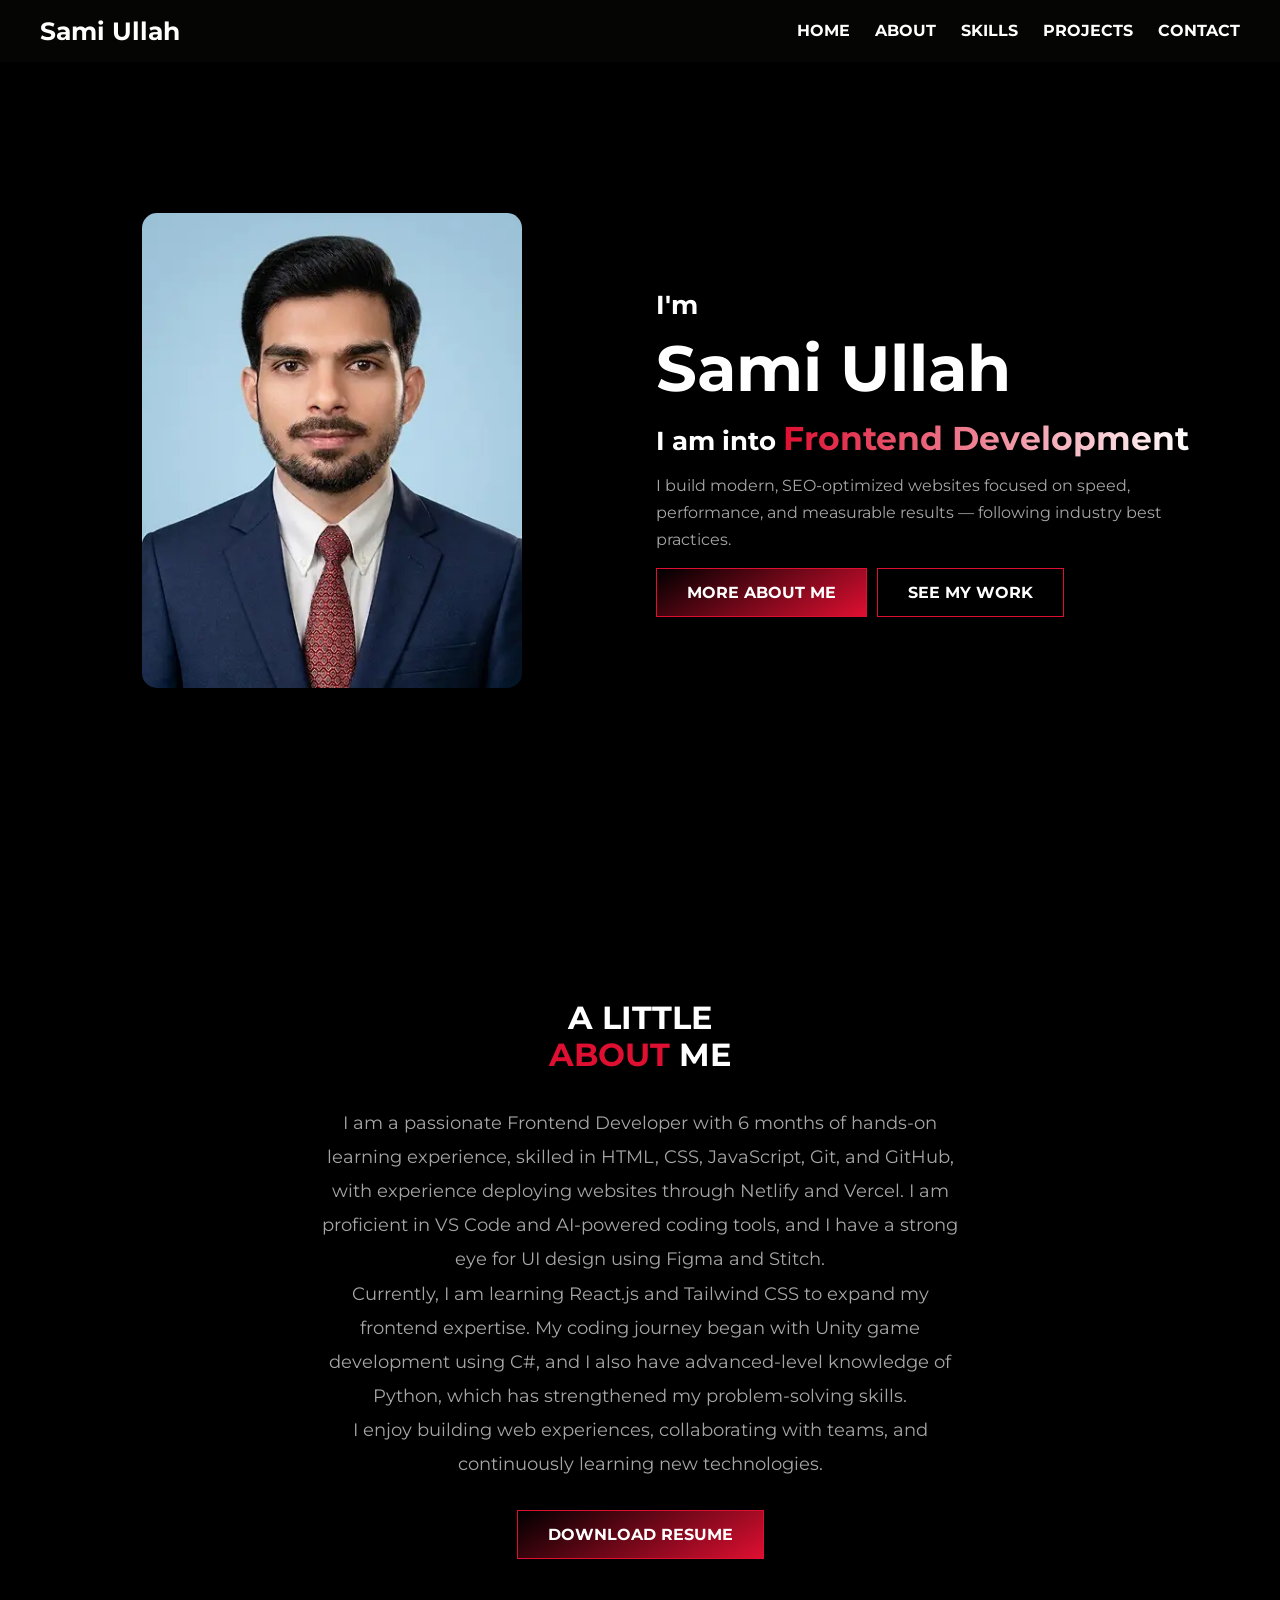
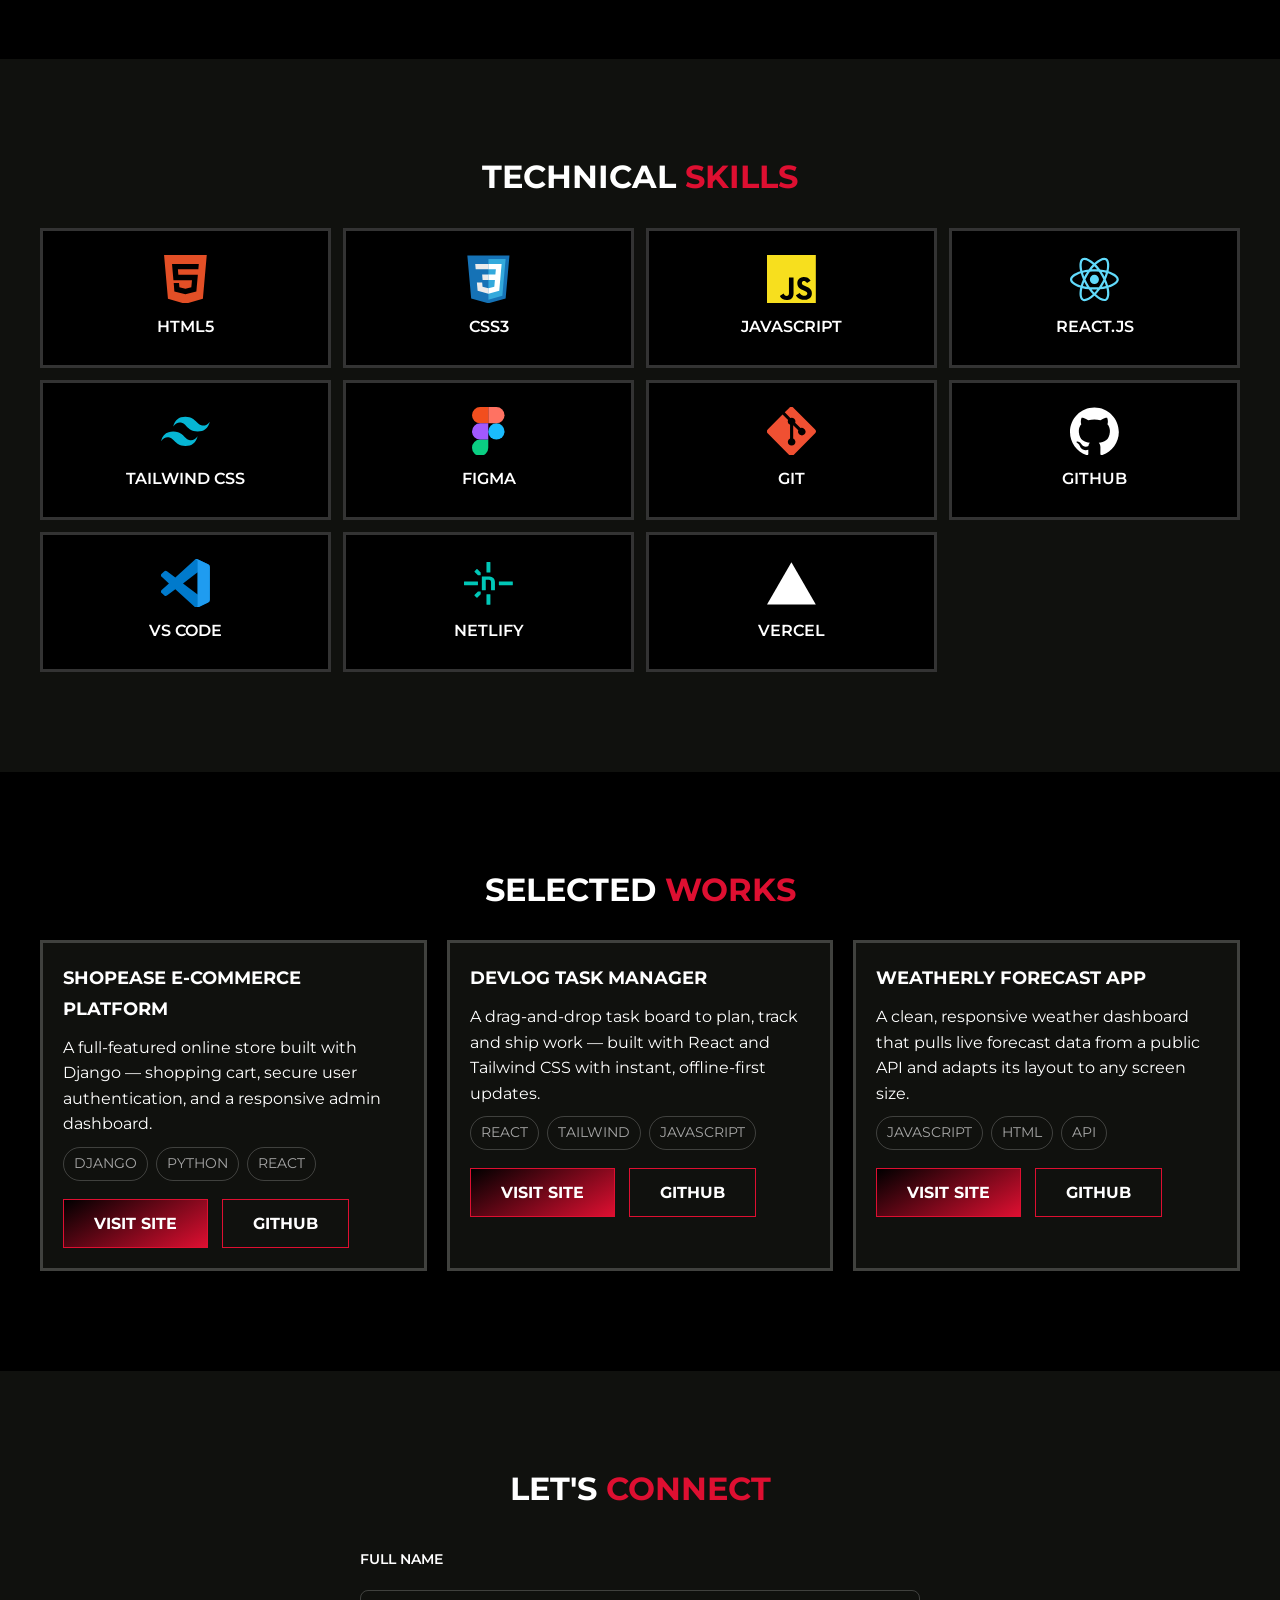
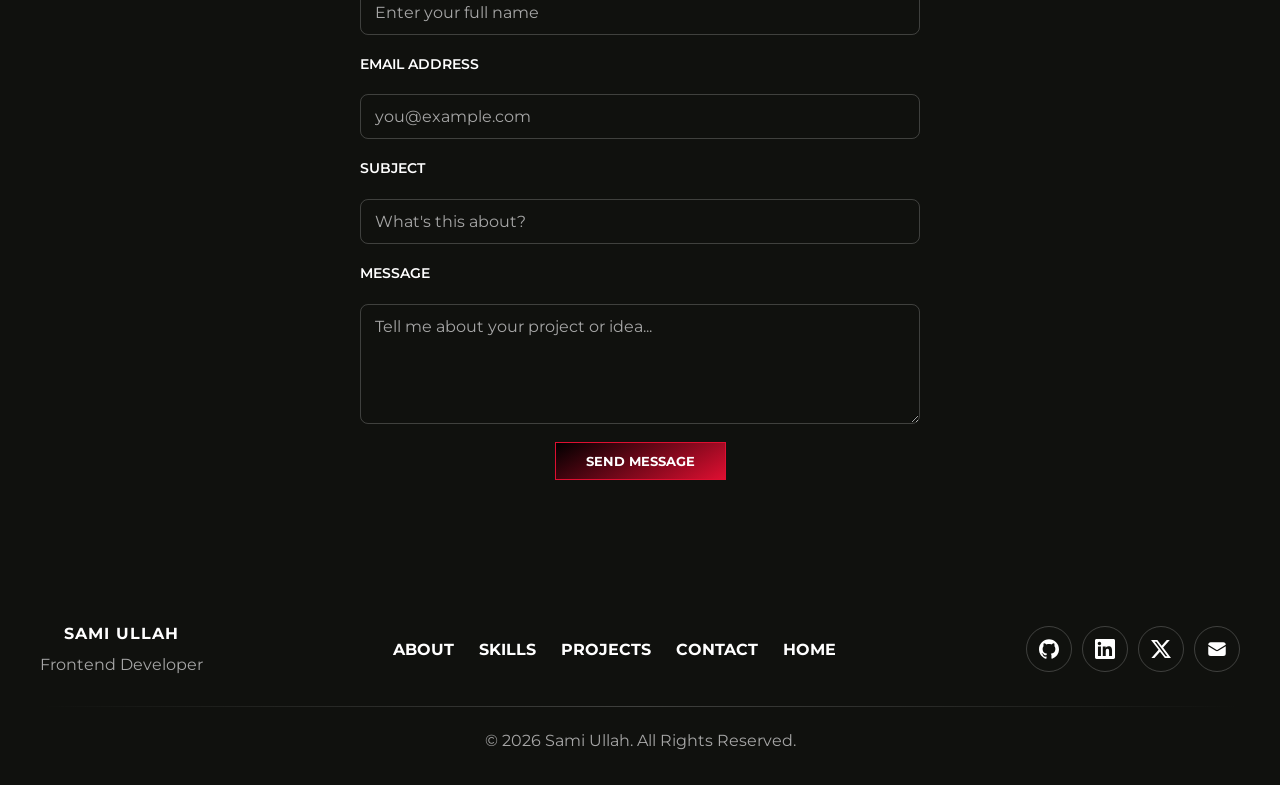
<file: public/index.html>
<!DOCTYPE html>
<html lang="en">
<head>
    <meta charset="UTF-8">
    <meta name="viewport" content="width=device-width, initial-scale=1.0, viewport-fit=cover">
    <title>Sami Ullah | Frontend Developer Portfolio</title>
    <meta name="description" content="I build modern, SEO-optimized websites focused on speed, performance, and measurable results — following industry best practices.">
    <meta name="author" content="Sami Ullah">
    <meta name="keywords" content="Sami Ullah, Sami Ullah frontend developer, frontend developer portfolio, HTML, CSS, JavaScript, React, Tailwind CSS, portfolio">
    <meta name="robots" content="index, follow, max-image-preview:large">
    <meta name="theme-color" content="#000000">
    <meta name="color-scheme" content="dark">

    <link rel="icon" type="image/x-icon" href="favicon.ico">
    <link rel="canonical" href="https://samiullah.netlify.app/">
    <link rel="sitemap" type="application/xml" href="sitemap.xml">
    <link rel="stylesheet" href="assets/css/styles.css">

    <!-- open-graph code -->
    <meta property="og:url" content="https://samiullah.netlify.app/">
    <meta property="og:type" content="website">
    <meta property="og:title" content="Sami Ullah | Frontend Developer">
    <meta property="og:description" content="Frontend Developer specializing in modern, responsive, high-performance websites using React, Tailwind CSS & JavaScript — built to deliver real results for clients.">
    <meta property="og:site_name" content="Sami Ullah">
    <meta property="og:locale" content="en_US">
    <meta property="og:image" content="https://samiullah.netlify.app/assets/images/og-banner.webp">
    <meta property="og:image:secure_url" content="https://samiullah.netlify.app/assets/images/og-banner.webp">
    <meta property="og:image:type" content="image/webp">
    <meta property="og:image:width" content="1200">
    <meta property="og:image:height" content="670">
    <meta property="og:image:alt" content="Sami Ullah - Frontend Developer">

    <!-- open graph code for twitter/x -->
    <meta name="twitter:card" content="summary_large_image">
    <meta name="twitter:site" content="@samiwebdev">
    <meta name="twitter:creator" content="@samiwebdev">
    <meta name="twitter:title" content="Sami Ullah | Frontend Developer">
    <meta name="twitter:description" content="Frontend Developer specializing in modern, responsive, high-performance websites using React, Tailwind CSS & JavaScript — built to deliver real results for clients.">
    <meta name="twitter:image" content="https://samiullah.netlify.app/assets/images/og-banner.webp">
    <meta name="twitter:image:alt" content="Sami Ullah - Frontend Developer">

    <!-- google tag for google analytics -->
    <script async src="https://www.googletagmanager.com/gtag/js?id=G-2EMG49H4B8"></script>
    <script>
      window.dataLayer = window.dataLayer || [];
      function gtag(){dataLayer.push(arguments);}
      gtag('js', new Date());
      gtag('config', 'G-2EMG49H4B8');
    </script>

    <!-- feat(SEO), add Person and WebSite schema markup -->
    <script type="application/ld+json">
    {
        "@context": "https://schema.org",
        "@graph": [
            {
                "@type": "Person",
                "@id": "https://samiullah.netlify.app/#developer",
                "name": "Sami Ullah",
                "url": "https://samiullah.netlify.app/",
                "jobTitle": "Frontend Developer",
                "email": "mailto:samiwebdev12@gmail.com",
                "image": "https://samiullah.netlify.app/assets/images/og-banner.webp",
                "knowsAbout": ["HTML", "CSS", "JavaScript", "React.js", "Tailwind CSS", "Figma", "Git", "Github", "Netlify", "Vercel"],
                "sameAs": [
                    "https://github.com/samiwebdev12",
                    "https://www.linkedin.com/in/sami-ullah-3365a2432",
                    "https://x.com/samiwebdev"
                ]
            },
            {
                "@type": "WebSite",
                "@id": "https://samiullah.netlify.app/#website",
                "url": "https://samiullah.netlify.app/",
                "name": "Sami Ullah | Frontend Developer Portfolio",
                "inLanguage": "en",
                "author": { "@id": "https://samiullah.netlify.app/#developer" }
            }
        ]
    }
    </script>
 
</head>
<body>

    <!-- header/navbar -->
    <header class="header">
        <div class="container">
            <a href="#hero" class="brand">Sami Ullah</a>

            <button type="button" class="nav-toggle" id="nav-toggle"
                    aria-expanded="false" aria-controls="site-nav">
                <span class="nav-toggle-bar" aria-hidden="true"></span>
                <span class="nav-toggle-bar" aria-hidden="true"></span>
                <span class="nav-toggle-bar" aria-hidden="true"></span>
            </button>

            <div class="nav-links" id="site-nav">
                <a href="#hero">Home</a>
                <a href="#about">About</a>
                <a href="#skills">Skills</a>
                <a href="#projects">Projects</a>
                <a href="#contact">Contact</a>
            </div>
            
        </div>
    </header>

    <main>

        <!-- hero-section -->
        <section id="hero" class="hero">
            <div class="container hero-content">

                <div class="hero-image-container">
                    <img class="hero-image" src="assets/images/profile.webp" alt="Sami Ullah, Frontend Developer" loading="lazy">
                </div>

                <div class="hero-text">
                    <h1 class="hero-greeting">I'm</h1>
                    <h2 class="hero-name">Sami Ullah</h2>

                    <p class="hero-tagline">
                        I am into <span class="accent-text">Frontend Development</span>
                    </p>

                    <p class="hero-description">
                        I build modern, SEO-optimized websites focused on speed, performance, and measurable results — following industry best practices.
                    </p>

                    <div class="hero-buttons">
                        <a href="#about" class="btn btn-primary">More About Me</a>
                        <a href="#projects" class="btn btn-secondary">See My Work</a>
                    </div>
                </div>

            </div>
        </section>

        <!-- about-section -->
        <section id="about" class="about-section">
            <div class="container">

                <h2 class="section-heading">
                    A Little<br><span class="accent-text">About</span> Me
                </h2>

                <p class="about-text">
                    I am a passionate Frontend Developer with 6 months of hands-on learning experience, skilled in HTML, CSS, JavaScript, Git, and GitHub, with experience deploying websites through Netlify and Vercel. I am proficient in VS Code and AI-powered coding tools, and I have a strong eye for UI design using Figma and Stitch.           
                </p>
                <p class="about-text">
                    Currently, I am learning React.js and Tailwind CSS to expand my frontend expertise. My coding journey began with Unity game development using C#, and I also have advanced-level knowledge of Python, which has strengthened my problem-solving skills.           
                </p>
                <p class="about-text">
                    I enjoy building web experiences, collaborating with teams, and continuously learning new technologies.           
                </p>

                <a href="assets/cv/sami-ullah-resume.pdf"
                   download="Sami-Ullah-Frontend-Developer-Resume.pdf"
                   class="btn btn-primary">Download Resume
                </a>

            </div>
        </section>

        <!-- skills-section -->
        <section id="skills" class="skills-section">
            <div class="container">
                <h2 class="section-heading">
                    Technical <span class="accent-text">Skills</span>
                </h2>

                <div class="skills-grid">

                    <!-- card-1 -->
                    <div class="skill-card">
                        <svg viewBox="0 0 24 24" fill="#E34F26" role="img" aria-label="HTML5">
                            <path d="M1.5 0h21l-1.91 21.563L11.977 24l-8.564-2.438L1.5 0zm7.031 9.75l-.232-2.718 10.059.003.23-2.622L5.412 4.41l.698 8.01h9.126l-.326 3.426-2.91.804-2.955-.81-.188-2.11H6.248l.33 4.171L12 19.351l5.379-1.443.744-8.157H8.531z"/>
                        </svg>
                        <span>HTML5</span>
                    </div>

                    <div class="skill-card">
                        <svg viewBox="0 0 128 128" role="img" aria-label="CSS3" xmlns="http://www.w3.org/2000/svg">
                            <path fill="#1572B6" d="M18.814 114.123L8.76 1.352h110.48l-10.064 112.754-45.243 12.543-45.119-12.526z"/>
                            <path fill="#33A9DC" d="M64.001 117.062l36.559-10.136 8.601-96.354h-45.16v106.49z"/>
                            <path fill="#fff" d="M64.001 51.429h18.302l1.264-14.163H64.001V23.435h34.682l-.332 3.711-3.4 38.114h-30.95V51.429z"/>
                            <path fill="#EBEBEB" d="M64.083 87.349l-.061.018-15.403-4.159-.985-11.031H33.752l1.937 21.717 28.331 7.863.063-.018v-14.39z"/>
                            <path fill="#fff" d="M81.127 64.675l-1.666 18.522-15.426 4.164v14.39l28.354-7.858.208-2.337 2.406-26.881H81.127z"/>
                            <path fill="#EBEBEB" d="M64.048 23.435v13.831H30.64l-.277-3.108-.63-7.012-.331-3.711h34.646zm-.047 27.996v13.831H48.792l-.277-3.108-.631-7.012-.33-3.711h16.447z"/>
                        </svg>
                        <span>CSS3</span>
                    </div>

                    <div class="skill-card">
                        <svg viewBox="0 0 24 24" fill="#F7DF1E" role="img" aria-label="JavaScript">
                            <path d="M0 0h24v24H0V0zm22.034 18.276c-.175-1.095-.888-2.015-3.003-2.873-.736-.345-1.554-.585-1.797-1.14-.091-.33-.105-.51-.046-.705.15-.646.915-.84 1.515-.66.39.12.75.42.976.9 1.034-.676 1.034-.676 1.755-1.125-.27-.42-.404-.601-.586-.78-.63-.705-1.469-1.065-2.834-1.034l-.705.089c-.676.165-1.32.525-1.71 1.005-1.14 1.291-.811 3.541.569 4.471 1.365 1.02 3.361 1.244 3.616 2.205.24 1.17-.87 1.545-1.966 1.41-.811-.18-1.26-.586-1.755-1.336l-1.83 1.051c.21.48.45.689.81 1.109 1.74 1.756 6.09 1.666 6.871-1.004.029-.09.24-.705.074-1.65l.046.067zm-8.983-7.245h-2.248c0 1.938-.009 3.864-.009 5.805 0 1.232.063 2.363-.138 2.711-.33.689-1.18.601-1.566.48-.396-.196-.597-.466-.83-.855-.063-.105-.11-.196-.127-.196l-1.825 1.125c.305.63.75 1.172 1.324 1.517.855.51 2.004.675 3.207.405.783-.226 1.458-.691 1.811-1.411.51-.93.402-2.07.397-3.346.012-2.054 0-4.109 0-6.179l.004-.056z"/>
                        </svg>
                        <span>JavaScript</span>
                    </div>

                    <div class="skill-card">
                        <svg viewBox="0 0 24 24" fill="#61DAFB" role="img" aria-label="React">
                            <path d="M14.23 12.004a2.236 2.236 0 0 1-2.235 2.236 2.236 2.236 0 0 1-2.236-2.236 2.236 2.236 0 0 1 2.235-2.236 2.236 2.236 0 0 1 2.236 2.236zm2.648-10.69c-1.346 0-3.107.96-4.888 2.622-1.78-1.653-3.542-2.602-4.887-2.602-.41 0-.783.093-1.106.278-1.375.793-1.683 3.264-.973 6.365C1.98 8.917 0 10.42 0 12.004c0 1.59 1.99 3.097 5.043 4.03-.704 3.113-.39 5.588.988 6.38.32.187.69.275 1.102.275 1.345 0 3.107-.96 4.888-2.624 1.78 1.654 3.542 2.603 4.887 2.603.41 0 .783-.09 1.106-.275 1.374-.792 1.683-3.263.973-6.365C22.02 15.096 24 13.59 24 12.004c0-1.59-1.99-3.097-5.043-4.032.704-3.11.39-5.587-.988-6.38-.318-.184-.688-.277-1.092-.278zm-.005 1.09v.006c.225 0 .406.044.558.127.666.382.955 1.835.73 3.704-.054.46-.142.945-.25 1.44-.96-.236-2.006-.417-3.107-.534-.66-.905-1.345-1.727-2.035-2.447 1.592-1.48 3.087-2.292 4.105-2.295zm-9.77.02c1.012 0 2.514.808 4.11 2.28-.686.72-1.37 1.537-2.02 2.442-1.107.117-2.154.298-3.113.538-.112-.49-.195-.964-.254-1.42-.23-1.868.054-3.32.714-3.707.19-.09.4-.127.563-.132zm4.882 3.05c.455.468.91.992 1.36 1.564-.44-.02-.89-.034-1.345-.034-.46 0-.915.01-1.36.034.44-.572.895-1.096 1.345-1.565zM12 8.1c.74 0 1.477.034 2.202.093.406.582.802 1.203 1.183 1.86.372.64.71 1.29 1.018 1.946-.308.655-.646 1.31-1.013 1.95-.38.66-.773 1.288-1.18 1.87-.728.063-1.466.098-2.21.098-.74 0-1.477-.035-2.202-.093-.406-.582-.802-1.204-1.183-1.86-.372-.64-.71-1.29-1.018-1.946.303-.657.646-1.313 1.013-1.954.38-.66.773-1.286 1.18-1.868.728-.064 1.466-.098 2.21-.098zm-3.635.254c-.24.377-.48.763-.704 1.16-.225.39-.435.782-.635 1.174-.265-.656-.49-1.31-.676-1.947.64-.15 1.315-.283 2.015-.386zm7.26 0c.695.103 1.365.23 2.006.387-.18.632-.405 1.282-.66 1.933-.2-.39-.41-.783-.64-1.174-.225-.392-.465-.774-.705-1.146zm3.063.675c.484.15.944.317 1.375.498 1.732.74 2.852 1.708 2.852 2.476-.005.768-1.125 1.74-2.857 2.475-.42.18-.88.342-1.355.493-.28-.958-.646-1.956-1.1-2.98.45-1.017.81-2.01 1.085-2.964zm-13.395.004c.278.96.645 1.957 1.1 2.98-.45 1.017-.812 2.01-1.086 2.964-.484-.15-.944-.318-1.37-.5-1.732-.737-2.852-1.706-2.852-2.474 0-.768 1.12-1.742 2.852-2.476.42-.18.88-.342 1.356-.494zm11.678 4.28c.265.657.49 1.312.676 1.948-.64.157-1.316.29-2.016.39.24-.375.48-.762.705-1.158.225-.39.435-.788.636-1.18zm-9.945.02c.2.392.41.783.64 1.175.23.39.465.772.705 1.143-.695-.102-1.365-.23-2.006-.386.18-.63.406-1.282.66-1.933zM17.92 16.32c.112.493.2.968.254 1.423.23 1.868-.054 3.32-.714 3.708-.147.09-.338.128-.563.128-1.012 0-2.514-.807-4.11-2.28.686-.72 1.37-1.536 2.02-2.44 1.107-.118 2.154-.3 3.113-.54zm-11.83.01c.96.234 2.006.415 3.107.532.66.905 1.345 1.727 2.035 2.446-1.595 1.483-3.092 2.295-4.11 2.295-.22-.005-.406-.05-.553-.132-.666-.38-.955-1.834-.73-3.703.054-.46.142-.944.25-1.438zm4.56.64c.44.02.89.034 1.345.034.46 0 .915-.01 1.36-.034-.44.572-.895 1.095-1.345 1.565-.455-.47-.91-.993-1.36-1.565z"/>
                        </svg>
                        <span>React.js</span>
                    </div>

                    <div class="skill-card">
                        <svg viewBox="0 0 24 24" fill="#06B6D4" role="img" aria-label="Tailwind CSS">
                            <path d="M12.001,4.8c-3.2,0-5.2,1.6-6,4.8c1.2-1.6,2.6-2.2,4.2-1.8c0.913,0.228,1.565,0.89,2.288,1.624 C13.666,10.618,15.027,12,18.001,12c3.2,0,5.2-1.6,6-4.8c-1.2,1.6-2.6,2.2-4.2,1.8c-0.913-0.228-1.565-0.89-2.288-1.624 C16.337,6.182,14.976,4.8,12.001,4.8z M6.001,12c-3.2,0-5.2,1.6-6,4.8c1.2-1.6,2.6-2.2,4.2-1.8c0.913,0.228,1.565,0.89,2.288,1.624 c1.177,1.194,2.538,2.576,5.512,2.576c3.2,0,5.2-1.6,6-4.8c-1.2,1.6-2.6,2.2-4.2,1.8c-0.913-0.228-1.565-0.89-2.288-1.624 C10.337,13.382,8.976,12,6.001,12z"/>
                        </svg>
                        <span>Tailwind CSS</span>
                    </div>

                    <div class="skill-card">
                        <svg viewBox="0 0 38 57" xmlns="http://www.w3.org/2000/svg" role="img" aria-label="Figma">
                            <path fill="#1ABCFE" d="M19 28.5a9.5 9.5 0 1 1 19 0 9.5 9.5 0 0 1-19 0z"/>
                            <path fill="#0ACF83" d="M0 47.5A9.5 9.5 0 0 1 9.5 38H19v9.5a9.5 9.5 0 1 1-19 0z"/>
                            <path fill="#FF7262" d="M19 0v19h9.5a9.5 9.5 0 1 0 0-19H19z"/>
                            <path fill="#F24E1E" d="M0 9.5A9.5 9.5 0 0 0 9.5 19H19V0H9.5A9.5 9.5 0 0 0 0 9.5z"/>
                            <path fill="#A259FF" d="M0 28.5A9.5 9.5 0 0 0 9.5 38H19V19H9.5A9.5 9.5 0 0 0 0 28.5z"/>
                        </svg>
                        <span>Figma</span>
                    </div>

                    <div class="skill-card">
                        <svg viewBox="0 0 24 24" fill="#F05032" role="img" aria-label="Git">
                            <path d="M13.09 23.549a1.54 1.54 0 0 1-2.18 0L.451 13.089a1.54 1.54 0 0 1 0-2.179l7.191-7.19 2.733 2.733a1.85 1.85 0 0 0 .964 2.326v6.66a1.849 1.849 0 1 0 1.54 0V8.957l2.508 2.508a1.85 1.85 0 1 0 1.09-1.09l-2.634-2.634a1.85 1.85 0 0 0-2.378-2.377L8.73 2.63 10.91.451a1.54 1.54 0 0 1 2.179 0l10.459 10.46a1.54 1.54 0 0 1 0 2.179z"/>
                        </svg>
                        <span>Git</span>
                    </div>
                     
                    <div class="skill-card">
                        <svg viewBox="0 0 24 24" fill="#ffffff" role="img" aria-label="GitHub">
                            <path d="M12 .297c-6.63 0-12 5.373-12 12 0 5.303 3.438 9.8 8.205 11.385.6.113.82-.258.82-.577 0-.285-.01-1.04-.015-2.04-3.338.724-4.042-1.61-4.042-1.61C4.422 18.07 3.633 17.7 3.633 17.7c-1.087-.744.084-.729.084-.729 1.205.084 1.838 1.236 1.838 1.236 1.07 1.835 2.809 1.305 3.495.998.108-.776.417-1.305.76-1.605-2.665-.3-5.466-1.332-5.466-5.93 0-1.31.465-2.38 1.235-3.22-.135-.303-.54-1.523.105-3.176 0 0 1.005-.322 3.3 1.23.96-.267 1.98-.399 3-.405 1.02.006 2.04.138 3 .405 2.28-1.552 3.285-1.23 3.285-1.23.645 1.653.24 2.873.12 3.176.765.84 1.23 1.91 1.23 3.22 0 4.61-2.805 5.625-5.475 5.92.42.36.81 1.096.81 2.22 0 1.606-.015 2.896-.015 3.286 0 .315.21.69.825.57C20.565 22.092 24 17.592 24 12.297c0-6.627-5.373-12-12-12"/>
                        </svg>
                        <span>GitHub</span>
                    </div>
                
                    <div class="skill-card">
                        <svg viewBox="0 0 128 128" role="img" aria-label="Visual Studio Code" xmlns="http://www.w3.org/2000/svg">
                            <path fill="#007ACC" fill-rule="evenodd" d="M90.767 127.126a7.968 7.968 0 0 0 6.35-.244l26.353-12.681a8 8 0 0 0 4.53-7.209V21.009a8 8 0 0 0-4.53-7.21L97.117 1.12a7.97 7.97 0 0 0-9.093 1.548l-50.45 46.026L15.6 32.013a5.328 5.328 0 0 0-6.807.302l-7.048 6.411a5.335 5.335 0 0 0-.006 7.888L20.796 64 1.74 81.387a5.336 5.336 0 0 0 .006 7.887l7.048 6.411a5.327 5.327 0 0 0 6.807.303l21.974-16.68 50.45 46.025a7.96 7.96 0 0 0 2.743 1.793Zm5.252-92.183L57.74 64l38.28 29.058V34.943Z" clip-rule="evenodd"/>
                            <path fill="#1F9CF0" d="M97.098 126.882A7.977 7.977 0 0 1 88 125.333c2.952 2.952 8 .861 8-3.314V5.98c0-4.175-5.048-6.266-8-3.313a7.977 7.977 0 0 1 9.098-1.549L123.467 13.8A8 8 0 0 1 128 21.01v85.982a8 8 0 0 1-4.533 7.21l-26.369 12.681Z"/>
                        </svg>
                        <span>VS Code</span>
                    </div>
                
                    <div class="skill-card">
                        <svg viewBox="0 0 24 24" fill="#00C7B7" role="img" aria-label="Netlify">
                            <path d="M6.49 19.04h-.23L5.13 17.9v-.23l1.73-1.71h1.2l.15.15v1.2L6.5 19.04ZM5.13 6.31V6.1l1.13-1.13h.23L8.2 6.68v1.2l-.15.15h-1.2L5.13 6.31Zm9.96 9.09h-1.65l-.14-.13v-3.83c0-.68-.27-1.2-1.1-1.23-.42 0-.9 0-1.43.02l-.07.08v4.96l-.14.14H8.9l-.13-.14V8.73l.13-.14h3.7a2.6 2.6 0 0 1 2.61 2.6v4.08l-.13.14Zm-8.37-2.44H.14L0 12.82v-1.64l.14-.14h6.58l.14.14v1.64l-.14.14Zm17.14 0h-6.58l-.14-.14v-1.64l.14-.14h6.58l.14.14v1.64l-.14.14ZM11.05 6.55V1.64l.14-.14h1.65l.14.14v4.9l-.14.14h-1.65l-.14-.13Zm0 15.81v-4.9l.14-.14h1.65l.14.13v4.91l-.14.14h-1.65l-.14-.14Z"/>
                        </svg>
                        <span>Netlify</span>
                    </div>
                     
                    <div class="skill-card">
                        <svg viewBox="0 0 24 24" fill="#ffffff" role="img" aria-label="Vercel">
                            <path d="m12 1.608 12 20.784H0Z"/>
                        </svg>
                        <span>Vercel</span>
                    </div>

                </div>

            </div>
        </section>

        <!-- projects-section -->
        <section id="projects" class="projects-section">
            <div class="container">

                <h2 class="section-heading">
                    Selected <span class="accent-text">Works</span>
                </h2>

                <div class="projects-grid">

                    <article class="project-card">
                        <h3>ShopEase E-Commerce Platform</h3>

                        <p>
                            A full-featured online store built with Django &mdash;
                            shopping cart, secure user authentication, and a responsive admin dashboard.
                        </p>

                        <div class="project-tags">
                            <span>Django</span>
                            <span>Python</span>
                            <span>React</span>
                        </div>

                        <div class="project-buttons">
                            <a href="https://e-commerce-web-app-shop-ease.vercel.app/" target="_blank" class="btn btn-primary">Visit Site</a>
                            <a href="https://github.com/samiwebdev12" target="_blank" class="btn btn-secondary">GitHub</a>
                        </div>
                    </article>

                    <article class="project-card">
                        <h3>DevLog Task Manager</h3>

                        <p>
                            A drag-and-drop task board to plan, track and ship work &mdash;
                            built with React and Tailwind CSS with instant, offline-first updates.
                        </p>

                        <div class="project-tags">
                            <span>React</span>
                            <span>Tailwind</span>
                            <span>JavaScript</span>
                        </div>

                        <div class="project-buttons">
                            <a href="#" class="btn btn-primary">Visit Site</a>
                            <a href="https://github.com/samiwebdev12" class="btn btn-secondary" target="_blank">GitHub</a>
                        </div>
                    </article>

                    <article class="project-card">
                        <h3>Weatherly Forecast App</h3>

                        <p>
                            A clean, responsive weather dashboard that pulls live forecast data
                            from a public API and adapts its layout to any screen size.
                        </p>

                        <div class="project-tags">
                            <span>JavaScript</span>
                            <span>HTML</span>
                            <span>API</span>
                        </div>

                        <div class="project-buttons">
                            <a href="#" class="btn btn-primary">Visit Site</a>
                            <a href="https://github.com/samiwebdev12" target="_blank" class="btn btn-secondary">GitHub</a>
                        </div>
                    </article>

                </div>
            </div>
        </section>

        <!-- contact-section -->
        <section id="contact" class="contact-section">
            <div class="container">

                <h2 class="section-heading">
                    Let's <span class="accent-text">Connect</span>
                </h2>

                <form class="contact-form" name="contact" method="POST"
                      data-netlify="true" action="/success.html">
                    <input type="hidden" name="form-name" value="contact">

                    <label for="name">Full Name</label>
                    <input type="text" id="name" name="name" placeholder="Enter your full name" required>

                    <label for="email">Email Address</label>
                    <input type="email" id="email" name="email" placeholder="you@example.com" required>

                    <label for="subject">Subject</label>
                    <input type="text" id="subject" name="subject" placeholder="What's this about?" required>

                    <label for="message">Message</label>
                    <textarea id="message" name="message" placeholder="Tell me about your project or idea..." required></textarea>

                    <button type="submit" class="btn btn-primary">Send Message</button>
                </form>

            </div>
        </section>

    </main>

    <!-- footer -->
    <footer class="footer">
        <div class="container">

            <div class="footer-top">

                <div class="footer-brand-block">
                    <p class="footer-brand">Sami Ullah</p>
                    <p class="footer-tagline">Frontend Developer</p>
                </div>

                <div class="nav-links">
                    <a href="#about">About</a>
                    <a href="#skills">Skills</a>
                    <a href="#projects">Projects</a>
                    <a href="#contact">Contact</a>
                    <a href="#hero">Home</a>
                </div>

                
                <div class="footer-social-links">

                    <a href="https://github.com/samiwebdev12" target="_blank" >
                        <svg viewBox="0 0 24 24"><path d="M12 .297c-6.63 0-12 5.373-12 12 0 5.303 3.438 9.8 8.205 11.385.6.113.82-.258.82-.577 0-.285-.01-1.04-.015-2.04-3.338.724-4.042-1.61-4.042-1.61C4.422 18.07 3.633 17.7 3.633 17.7c-1.087-.744.084-.729.084-.729 1.205.084 1.838 1.236 1.838 1.236 1.07 1.835 2.809 1.305 3.495.998.108-.776.417-1.305.76-1.605-2.665-.3-5.466-1.332-5.466-5.93 0-1.31.465-2.38 1.235-3.22-.135-.303-.54-1.523.105-3.176 0 0 1.005-.322 3.3 1.23.96-.267 1.98-.399 3-.405 1.02.006 2.04.138 3 .405 2.28-1.552 3.285-1.23 3.285-1.23.645 1.653.24 2.873.12 3.176.765.84 1.23 1.91 1.23 3.22 0 4.61-2.805 5.625-5.475 5.92.42.36.81 1.096.81 2.22 0 1.606-.015 2.896-.015 3.286 0 .315.21.69.825.57C20.565 22.092 24 17.592 24 12.297c0-6.627-5.373-12-12-12"/></svg>
                    </a>

                    <a href="https://www.linkedin.com/in/sami-ullah-3365a2432" target="_blank">
                        <svg viewBox="0 0 24 24"><path d="M20.447 20.452h-3.554v-5.569c0-1.328-.027-3.037-1.852-3.037-1.853 0-2.136 1.445-2.136 2.939v5.667H9.351V9h3.414v1.561h.046c.477-.9 1.637-1.85 3.37-1.85 3.601 0 4.267 2.37 4.267 5.455v6.286zM5.337 7.433c-1.144 0-2.063-.926-2.063-2.065 0-1.138.92-2.063 2.063-2.063 1.14 0 2.064.925 2.064 2.063 0 1.139-.925 2.065-2.064 2.065zm1.782 13.019H3.555V9h3.564v11.452zM22.225 0H1.771C.792 0 0 .774 0 1.729v20.542C0 23.227.792 24 1.771 24h20.451C23.2 24 24 23.227 24 22.271V1.729C24 .774 23.2 0 22.222 0h.003z"/></svg>
                    </a>

                    <a href="https://x.com/samiwebdev" target="_blank">
                        <svg viewBox="0 0 24 24"><path d="M18.901 1.153h3.68l-8.04 9.19L24 22.846h-7.406l-5.8-7.584-6.638 7.584H.474l8.6-9.83L0 1.154h7.594l5.243 6.932ZM17.61 20.644h2.039L6.486 3.24H4.298Z"/></svg>
                    </a>

                    <a href="mailto:samiwebdev12@gmail.com">
                        <svg viewBox="0 0 24 24"><path d="M22.5 6.908V6.75a3 3 0 0 0-3-3h-15a3 3 0 0 0-3 3v.158l9.714 5.978a1.5 1.5 0 0 0 1.572 0L22.5 6.908z"/><path d="M1.5 8.67v8.58a3 3 0 0 0 3 3h15a3 3 0 0 0 3-3V8.67l-8.928 5.493a3 3 0 0 1-3.144 0L1.5 8.67z"/></svg>
                    </a>

                </div>

            </div>

            <hr class="footer-divider">

            <p class="copyright">&copy; 2026 Sami Ullah. All Rights Reserved.</p>

        </div>
    </footer>

    <script src="assets/js/main.js" defer></script>
</body>
</html>
</file>
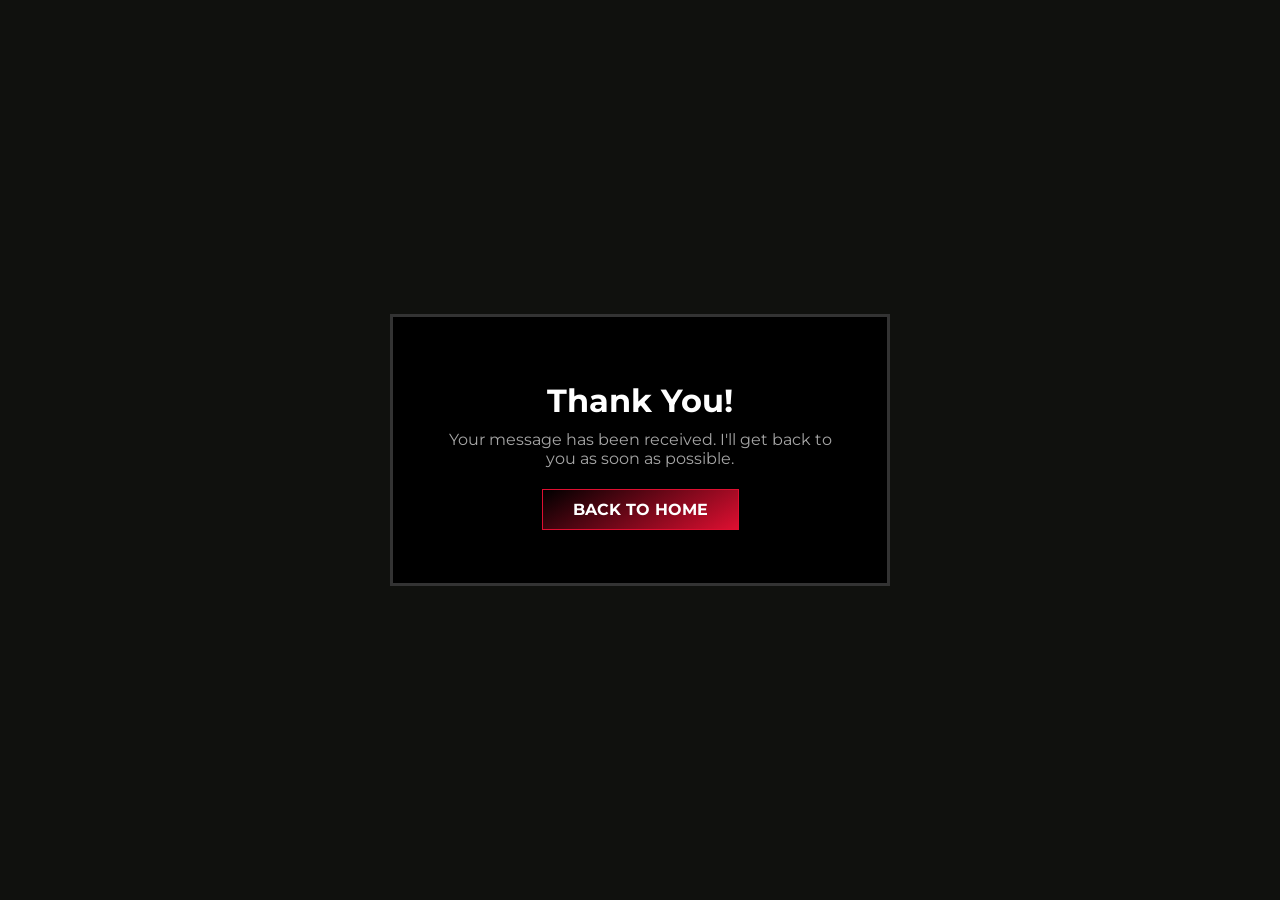
<file: public/success.html>
<!DOCTYPE html>
<html lang="en">

<head>
    <meta charset="UTF-8">
    <meta name="viewport" content="width=device-width, initial-scale=1.0, viewport-fit=cover">
    <title>Thank You | Sami Ullah</title>
    <meta name="robots" content="noindex, nofollow">
    <link rel="canonical" href="https://samiullah.netlify.app/">
    <link rel="icon" type="image/x-icon" href="favicon.ico">
    <link rel="stylesheet" href="assets/css/success.css">
</head>
<body>
    <div class="thankyou-card">
        <h1>Thank You!</h1>
        <p>Your message has been received. I'll get back to you as soon as possible.</p>
        <a href="/" class="btn btn-primary">Back to Home</a>
    </div>

</body>
</html>
</file>
<file: public/assets/css/styles.css>
﻿@font-face {
    font-family: "Montserrat";
    src: url("../fonts/montserrat/montserrat-var.woff2") format("woff2");
}

:root {
    --primary: #de0f31;
    --black: #000000;
    --white: #ffffff;
    --gray: #a6a6a6;
    --dark: #10110e;
    --white-faded: rgba(255, 255, 255, 0.2);
    --font-main: "Montserrat", system-ui, Arial, sans-serif;
}

* {
    margin: 0;
    padding: 0;
    box-sizing: border-box;
}

html {
    scroll-behavior: smooth;
    scroll-padding-top: 80px;
}

body {
    font-family: var(--font-main);
    background-color: var(--black);
    color: var(--white);
    line-height: 1.7;
    overflow-x: hidden;
}

a {
    color: inherit;
    text-decoration: none;
}

button,
input,
textarea {
    font-family: inherit;
}

.container {
    width: 100%;
    max-width: 1280px;
    margin: 0 auto;
    padding: 0 16px;
}


.btn {
    display: inline-block;
    padding: 10px 30px;
    border: 1px solid var(--primary);
    font-weight: bold;
    text-transform: uppercase;
    cursor: pointer;
    transition: background-color 0.3s ease, transform 0.3s ease;
}

.btn-primary {
    background: linear-gradient(150deg, var(--black), var(--primary));
    color: var(--white);
}

.btn-secondary {
    background: transparent;
    color: var(--white);
}

.btn:hover {
    border-color: var(--white);
    transform: translateY(-2px);
}

.header {
    position: fixed;
    top: 0;
    left: 0;
    right: 0;
    z-index: 10;
    background: rgba(16, 17, 14, 0.35);
    -webkit-backdrop-filter: blur(15px) saturate(150%);
    backdrop-filter: blur(15px) saturate(150%);
}

.header .container {
    display: flex;
    align-items: center;
    justify-content: space-between;
    height: 62px;
}

.brand {
    font-size: 25px;
    font-weight: bold;
    transition: color 0.3s ease;
}

.brand:hover {
    color: var(--primary);
}

/* hamburger */
.nav-toggle {
    display: none;
    flex-direction: column;
    align-items: center;
    justify-content: center;
    gap: 5px;
    width: 42px;
    height: 42px;
    padding: 0;
    border: 1px solid var(--white-faded);
    border-radius: 8px;
    background: transparent;
    cursor: pointer;
}

.nav-toggle-bar {
    display: block;
    width: 20px;
    height: 2px;
    border-radius: 2px;
    background: var(--white);
    transition: transform 0.3s ease, opacity 0.3s ease;
}

.nav-toggle[aria-expanded="true"] .nav-toggle-bar:nth-child(1) {
    transform: translateY(7px) rotate(45deg);
}

.nav-toggle[aria-expanded="true"] .nav-toggle-bar:nth-child(2) {
    opacity: 0;
}

.nav-toggle[aria-expanded="true"] .nav-toggle-bar:nth-child(3) {
    transform: translateY(-7px) rotate(-45deg);
}

.nav-links {
    display: flex;
    align-items: center;
    gap: 25px;
}

.nav-links a {
    font-size: 15px;
    font-weight: bold;
    text-transform: uppercase;
    transition: color 0.3s ease;
}

.nav-links a:hover {
    color: var(--primary);
}

.hero {
    padding-top: 80px;
}

.hero-content {
    display: grid;
    gap: 20px;
    padding-bottom: 40px;
}

.hero-image-container {
    width: 100%;
    max-width: 320px;
    margin: 0 auto;
    border-radius: 15px;
    overflow: hidden;
}

.hero-image {
    display: block;
    width: 100%;
    aspect-ratio: 4 / 5;
    object-fit: cover;
}

.hero-text {
    display: flex;
    flex-direction: column;
    gap: 5px;
}

.hero-greeting {
    font-size: 18px;
    font-weight: bold;
}

.hero-name {
    font-size: 32px;
    font-weight: bold;
    line-height: 1.15;
}

.hero-tagline {
    font-size: 18px;
    font-weight: bold;
}

.hero-tagline .accent-text {
    font-size: 24px;
    background: linear-gradient(90deg, var(--primary), var(--white));
    -webkit-background-clip: text;
    background-clip: text;
    color: transparent;
}

.hero-description {
    color: var(--gray);
    font-size: 16px;
}

.hero-buttons {
    display: grid;
    grid-template-columns: 1fr;
    gap: 10px;
    margin-top: 10px;
}

.about-section,
.skills-section,
.projects-section,
.contact-section {
    padding: 60px 0;
}

.skills-section,
.contact-section {
    background: var(--dark);
}

.section-heading {
    margin-bottom: 32px;
    font-size: 25px;
    font-weight: bold;
    line-height: 1.15;
    text-align: center;
    text-transform: uppercase;
}

.section-heading .accent-text {
    color: var(--primary);
}

.about-text {
    max-width: 640px;
    margin: 0 auto;
    color: var(--gray);
    font-size: 18px;
    line-height: 1.9;
    text-align: center;
}

.about-section .btn {
    display: block;
    width: fit-content;
    margin: 28px auto 0;
}


.skills-grid {
    display: grid;
    grid-template-columns: repeat(2, 1fr);
    gap: 12px;
}

.skill-card {
    display: flex;
    flex-direction: column;
    align-items: center;
    justify-content: center;
    gap: 10px;
    height: 140px;
    padding: 24px 12px;
    text-align: center;
    border: 3px solid var(--white-faded);
    background: var(--black);
    transition: border-color 0.3s ease;
}

.skill-card:hover {
    border-color: var(--primary);
}

.skill-card svg {
    width: auto;
    height: 60px;
    transition: transform 0.35s ease;
}

.skill-card:hover svg {
    transform: scale(1.35) rotate(-8deg);
}

.skill-card span {
    font-size: 16px;
    font-weight: 600;
    text-transform: uppercase;
}

.projects-grid {
    display: grid;
    gap: 20px;
}

.project-card {
    display: flex;
    flex-direction: column;
    gap: 10px;
    padding: 20px;
    border: 3px solid var(--white-faded);
    background: var(--dark);
    transition: border-color 0.3s ease;
}

.project-card:hover {
    border-color: var(--primary);
}

.project-card h3 {
    font-size: 18px;
    text-transform: uppercase;
}

.project-card p {
    font-size: 16px;
    line-height: 1.6;
}

.project-tags {
    display: flex;
    flex-wrap: wrap;
    gap: 8px;
}

.project-tags span {
    padding: 4px 10px;
    border: 1px solid var(--white-faded);
    border-radius: 50px;
    color: var(--gray);
    font-size: 14px;
    text-transform: uppercase;
}

.project-buttons {
    display: flex;
    flex-wrap: wrap;
    gap: 14px;
    margin-top: 8px;
}

.contact-form {
    display: grid;
    gap: 18px;
    max-width: 560px;
    margin: 40px auto 0;
}

.contact-form label {
    font-size: 14px;
    font-weight: 600;
    text-transform: uppercase;
}

.contact-form input,
.contact-form textarea {
    width: 100%;
    padding: 12px 14px;
    border: 1.5px solid var(--white-faded);
    border-radius: 8px;
    background: transparent;
    color: var(--white);
    font-size: 16px;
    transition: border-color 0.3s ease;
}

.contact-form input::placeholder,
.contact-form textarea::placeholder {
    color: var(--gray);
}

.contact-form input:focus,
.contact-form textarea:focus {
    outline: none;
    border-color: var(--primary);
}

.contact-form textarea {
    min-height: 120px;
    resize: vertical;
}

.contact-form button {
    justify-self: center;
}

.footer {
    background: var(--dark);
    padding: 40px 0 30px;
}

.footer-top {
    display: flex;
    flex-wrap: wrap;
    align-items: center;
    justify-content: space-between;
    gap: 24px;
    text-align: center;
}

.footer-brand {
    margin-bottom: 4px;
    font-size: 16px;
    font-weight: 700;
    letter-spacing: 1px;
    text-transform: uppercase;
    color: var(--white);
}

.footer-tagline {
    color: var(--gray);
    font-size: 16px;
}

.footer-divider {
    height: 1px;
    margin: 28px 0 20px;
    border: 0;
    background: linear-gradient(90deg, transparent, var(--white-faded), transparent);
}

.copyright {
    color: var(--gray);
    font-size: 16px;
    text-align: center;
}

.footer-social-links {
    display: flex;
    gap: 10px;
}

.footer-social-links a {
    display: inline-flex;
    align-items: center;
    justify-content: center;
    width: 46px;
    height: 46px;
    border: 1px solid var(--white-faded);
    border-radius: 50%;
    color: var(--white);
    transition: border-color 0.3s ease, color 0.3s ease, transform 0.3s ease;
}

.footer-social-links svg {
    width: 20px;
    height: 20px;
}

.footer-social-links svg path {
    fill: currentColor;
}

.footer-social-links a:hover {
    border-color: var(--primary);
    color: var(--primary);
    transform: translateY(-3px);
}


@media (max-width: 767px) {
    .header .container {
        height: auto;
        flex-wrap: wrap;
        gap: 10px 0;
        padding: 10px 16px;
    }

    .nav-toggle {
        display: inline-flex;
    }

    .header .nav-links {
        flex-basis: 100%;
        flex-direction: column;
        align-items: center;
        gap: 10px;
        max-height: 0;
        overflow: hidden;
        opacity: 0;
        transition: max-height 0.3s ease, opacity 0.3s ease;
    }

    .header .nav-links.open {
        max-height: 320px;
        opacity: 1;
    }

    .hero-content {
        gap: 12px;
    }

    .hero-buttons {
        justify-items: center;
    }

    .hero-buttons .btn {
        width: min(100%, 220px);
        flex-shrink: 0;
        text-align: center;
    }

    .project-buttons {
        justify-content: center;
    }

    .project-buttons .btn {
        width: min(100%, 220px);
        flex-shrink: 0;
        text-align: center;
    }

    .footer-top {
        flex-direction: column;
        justify-content: center;
    }

    .footer .nav-links {
        flex-wrap: wrap;
        justify-content: center;
        gap: 6px 20px;
    }

    .footer {
        padding: 32px 0 24px;
    }
}

@media (max-width: 400px) {
    .hero-image-container {
        max-width: 260px;
    }

    .project-buttons {
        flex-direction: column;
        align-items: center;
    }

    .project-buttons .btn {
        width: min(100%, 220px);
    }

    .skill-card {
        height: 120px;
        padding: 16px 8px;
    }

    .skill-card span {
        font-size: 12px;
    }
}

@media (min-width: 768px) {
    .container {
        padding: 0 32px;
    }

    .hero {
        min-height: 100vh;
        display: grid;
        align-content: center;
        padding-top: 0;
    }

    .hero-content {
        grid-template-columns: 1fr 1fr;
        align-items: center;
        gap: 32px;
        padding: 40px 0;
    }

    .hero-text {
        padding-right: 24px;
    }

    .hero-image-container {
        max-width: 360px;
    }

    .hero-greeting {
        font-size: 24px;
    }

    .hero-name {
        font-size: 56px;
    }

    .hero-tagline {
        font-size: 24px;
    }

    .hero-tagline .accent-text {
        font-size: 29px;
    }

    .hero-buttons {
        display: flex;
        flex-wrap: wrap;
    }

    .skills-grid {
        grid-template-columns: repeat(3, 1fr);
    }

    .projects-grid {
        grid-template-columns: repeat(2, 1fr);
    }

    .about-section,
    .skills-section,
    .projects-section,
    .contact-section {
        padding: 80px 0;
    }

    .section-heading {
        font-size: 29px;
    }
}

@media (min-width: 1024px) {
    .container {
        padding: 0 40px;
    }

    .nav-links a {
        font-size: 16px;
    }

    .about-section,
    .skills-section,
    .projects-section,
    .contact-section {
        padding: 100px 0;
    }

    .section-heading {
        font-size: 32px;
    }

    .hero-greeting {
        font-size: 26px;
    }

    .hero-name {
        font-size: 64px;
    }

    .hero-tagline {
        font-size: 26px;
    }

    .hero-tagline .accent-text {
        font-size: 33px;
    }

    .hero-image-container {
        max-width: 380px;
    }

    .skills-grid {
        grid-template-columns: repeat(4, 1fr);
    }

    .projects-grid {
        grid-template-columns: repeat(3, 1fr);
    }
}

@media (min-width: 1440px) {
    .hero-greeting {
        font-size: 30px;
    }

    .hero-name {
        font-size: 76px;
    }

    .hero-tagline {
        font-size: 30px;
    }

    .hero-tagline .accent-text {
        font-size: 38px;
    }

    .hero-image-container {
        max-width: 400px;
    }
}
</file>
<file: public/assets/css/success.css>
@font-face {
    font-family: 'Montserrat';
    src: url('../fonts/montserrat/montserrat-var.woff2') format('woff2');
     
}

:root {
    --primaryColor: #de0f31;
    --blackColor: #000000;
    --whiteColor: #ffffff;
    --grayColor: #a6a6a6;
    --ashyBlackColor: #10110e;
    --primaryColor40P: rgba(222, 15, 49, 0.4);
    --blackColor10P: rgba(0, 0, 0, 0.1);
    --whiteColor20P: rgba(255, 255, 255, 0.2);
}

* {
    margin: 0;
    padding: 0;
    box-sizing: border-box;
}

body {
    font-family: 'Montserrat', system-ui, Arial, sans-serif;
    background: var(--ashyBlackColor);
    color: var(--whiteColor);

    display: flex;
    justify-content: center;
    align-items: center;

    min-height: 100vh;
    padding: 24px;
}

.thankyou-card {
    background: var(--blackColor);
    border: 3px solid var(--whiteColor20P);
    padding: 64px 48px;

    width: 100%;
    max-width: 500px;

    text-align: center;
}

h1 {
    color: var(--whiteColor);
    font-weight: bold;
    font-size: 32px;
    margin-bottom: 10px;
}

p {
    color: var(--grayColor);
    font-size: 16px;
    margin-bottom: 32px;
}



.btn {

    padding: 10px 30px;
    border: 1px solid var(--primaryColor);

    font-weight: bold;
    text-align: center;
    text-transform: uppercase;
    text-decoration: none;

    cursor: pointer;

    /* transition: background-color 0.3s ease, transform 0.3s ease, border-color 0.3s ease; */
    transition: all 0.3s ease;

    background: linear-gradient(150deg, var(--blackColor), var(--primaryColor));
    color: var(--whiteColor);
}

@media (max-width: 576px) {
    .thankyou-card {
        padding: 48px 32px;
    }

}

@media (max-width: 400px) {
    .thankyou-card {
        padding: 32px 16px;
    }

    .btn {
        width: 100%;
    }
}
</file>
